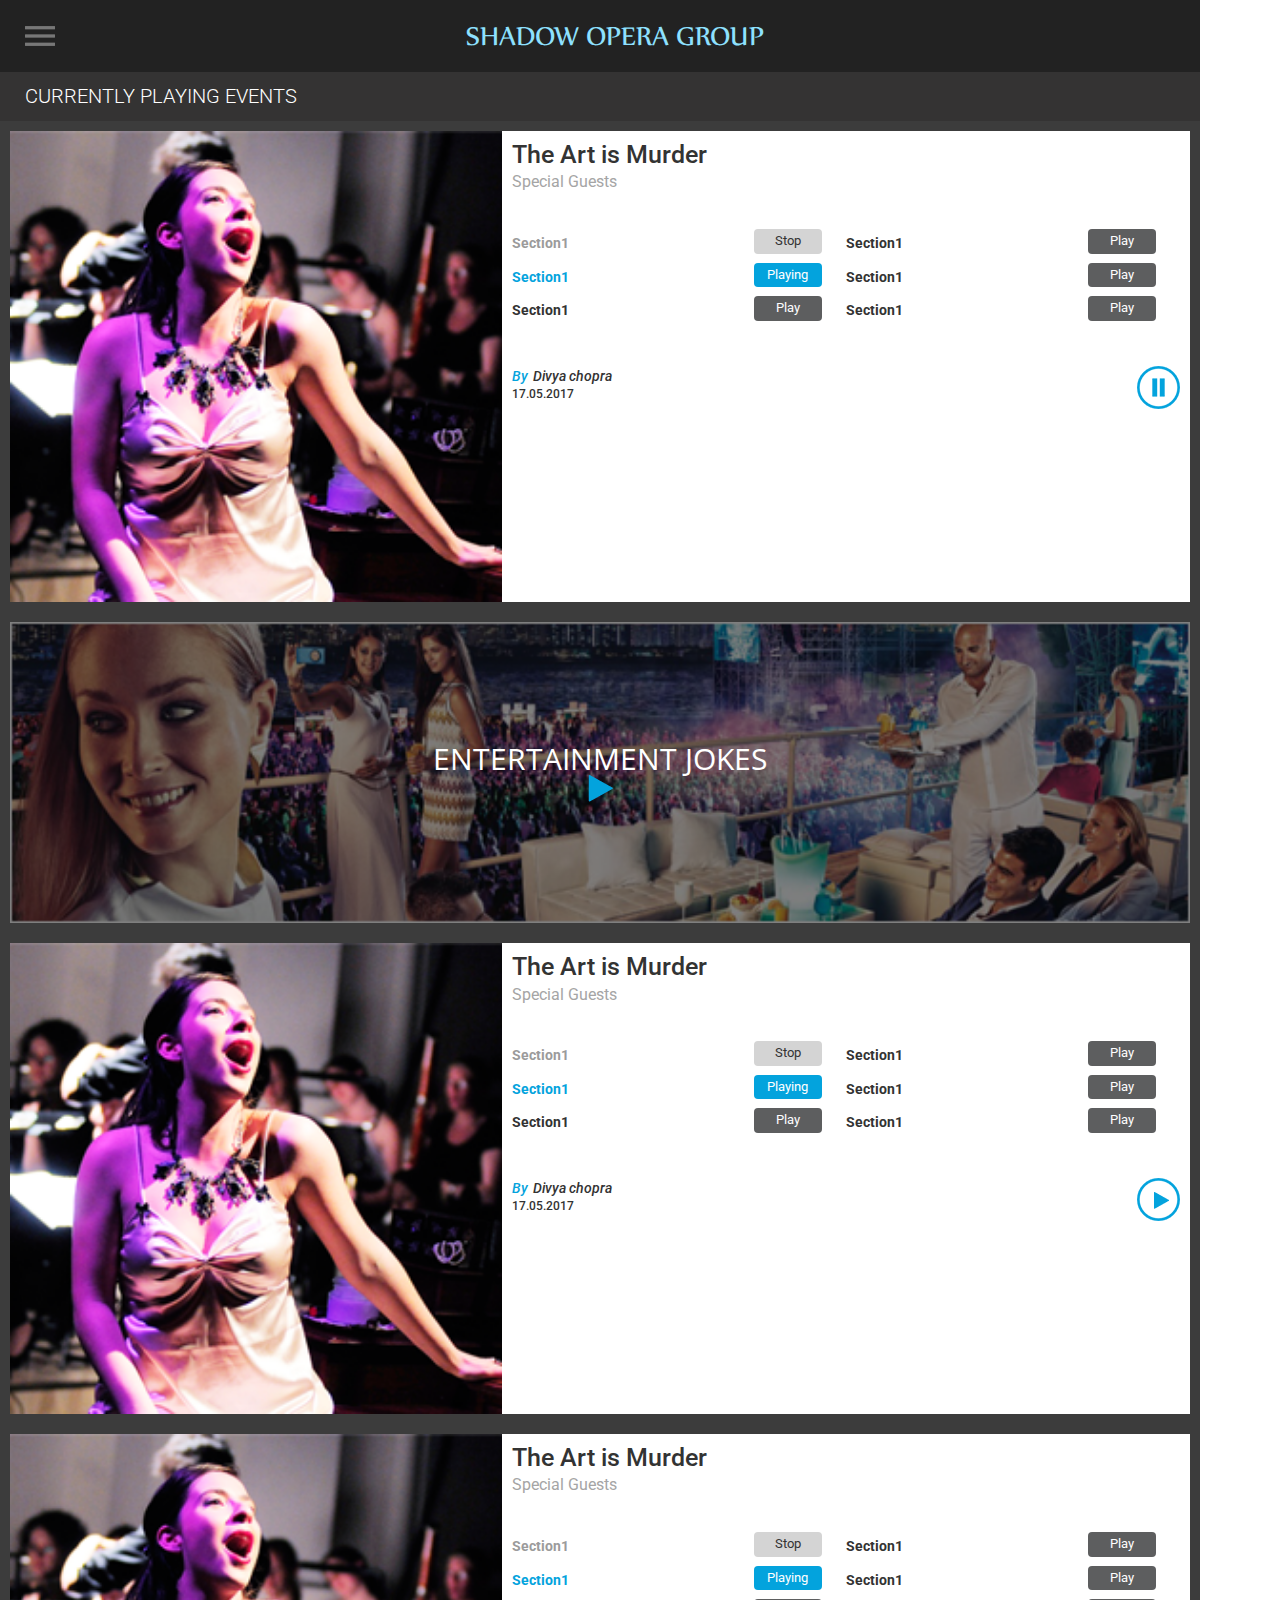
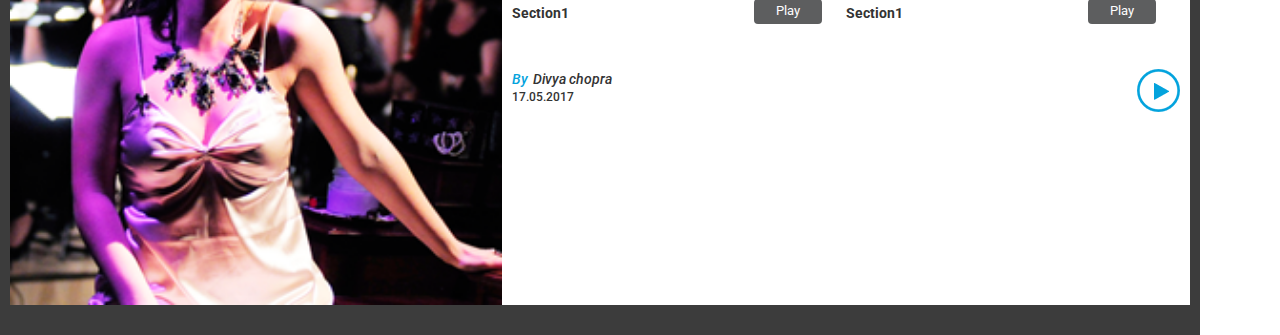
<file: 5_no_use.html>
<!DOCTYPE html>
<html lang="en">
  <head>
    <meta charset="utf-8">
    <meta http-equiv="X-UA-Compatible" content="IE=edge">
    <meta name="viewport" content="width=device-width, initial-scale=1">
<title>Shadow Opera Group</title>

<link href="css/bootstrap.min.css" type="text/css" rel="stylesheet" />
<link href="css/style.css" type="text/css" rel="stylesheet" />
<script src="js/jquery.min.js"></script>
<script src="js/bootstrap.min.js"></script>
<script>
jQuery(document).ready(function(){
    jQuery(".header-menu").click(function(){
        jQuery(this).toggleClass("toggled");
    });
});
</script>
  </head>
  <body>
<div class="wrapper">
<header>

<div class="header-top">
<div class="header-menu">
<div class="menubox"><img src="images/menu-icon.png"></div>

  <ul class="afterclieckshow">
    <li><a href="1.html">Home</a></li>
    <li><a href="2.html">Live LYRICS</a></li>
    <li><a href="3.html">Film Audio</a></li>
    <li><a href="4.html">Currently Playing Events</a></li>
	<li><a href="5.html">Admin</a></li>
	<li><a href="6.html">Event Detail Page</a></li>
  </ul>
</div>
Shadow Opera Group</div>

</header>

  <div class="container">
      <div class="row">
	  <div class="page-title">Currently Playing Events</div>
<div class="events-main">
<div class="container">
<div class="events-blocks">
<div class="event-img col-xs-5 col-sm-5">
<img src="images/event1.png"/>
</div>
<div class="event-cnt col-xs-7">
<h1>The Art is Murder</h1>
<h2>Special Guests</h2>
<div class="events-section">

<div class="col-xs-6 entblck stop">
<label>Section1</label>
<div class="button">Stop</div>

</div>
<div class="col-xs-6 entblck play">
<label>Section1</label>
<div class="button">Play</div>
</div>

<div class="col-xs-6 entblck playing">
<label>Section1</label>
<div class="button">Playing</div>
</div>
<div class="col-xs-6 entblck play">
<label>Section1</label>
<div class="button">Play</div>
</div>
<div class="col-xs-6 entblck play">
<label>Section1</label>
<div class="button">Play</div>
</div>
<div class="col-xs-6 entblck play">
<label>Section1</label>
<div class="button">Play</div>
</div>
<div class="evt-ftr">
<div class="col-xs-6 author"><p>By</p> Divya chopra <span>17.05.2017</span></div>
<div class="col-xs-6 current-play"><a href="#"><img class="pull-right" src="images/play.png"/></a></div>
</div>
</div>
</div>
</div>

<div class="entertainment-block">
<div class="entertainment-img"><img src="images/entertainment.png"/></div>
<div class="entertainment-cnt"><h1>Entertainment Jokes</h1>
<a href="#"><img src="images/jokes-play.png"/></a></div>
</div>

<div class="events-blocks">
<div class="event-img col-xs-5 col-sm-5">
<img src="images/event1.png"/>
</div>
<div class="event-cnt col-xs-7">
<h1>The Art is Murder</h1>
<h2>Special Guests</h2>
<div class="events-section">

<div class="col-xs-6 entblck stop">
<label>Section1</label>
<div class="button">Stop</div>

</div>
<div class="col-xs-6 entblck play">
<label>Section1</label>
<div class="button">Play</div>
</div>

<div class="col-xs-6 entblck playing">
<label>Section1</label>
<div class="button">Playing</div>
</div>
<div class="col-xs-6 entblck play">
<label>Section1</label>
<div class="button">Play</div>
</div>
<div class="col-xs-6 entblck play">
<label>Section1</label>
<div class="button">Play</div>
</div>
<div class="col-xs-6 entblck play">
<label>Section1</label>
<div class="button">Play</div>
</div>
<div class="evt-ftr">
<div class="col-xs-6 author"><p>By</p> Divya chopra <span>17.05.2017</span></div>
<div class="col-xs-6 current-play"><a href="#"><img class="pull-right" src="images/event-play.png"/></a></div>
</div>
</div>
</div>
</div>

<div class="events-blocks">
<div class="event-img col-xs-5 col-sm-5">
<img src="images/event1.png"/>
</div>
<div class="event-cnt col-xs-7">
<h1>The Art is Murder</h1>
<h2>Special Guests</h2>
<div class="events-section">

<div class="col-xs-6 entblck stop">
<label>Section1</label>
<div class="button">Stop</div>

</div>
<div class="col-xs-6 entblck play">
<label>Section1</label>
<div class="button">Play</div>
</div>

<div class="col-xs-6 entblck playing">
<label>Section1</label>
<div class="button">Playing</div>
</div>
<div class="col-xs-6 entblck play">
<label>Section1</label>
<div class="button">Play</div>
</div>
<div class="col-xs-6 entblck play">
<label>Section1</label>
<div class="button">Play</div>
</div>
<div class="col-xs-6 entblck play">
<label>Section1</label>
<div class="button">Play</div>
</div>
<div class="evt-ftr">
<div class="col-xs-6 author"><p>By</p> Divya chopra <span>17.05.2017</span></div>
<div class="col-xs-6 current-play"><a href="#"><img class="pull-right" src="images/event-play.png"/></a></div>
</div>
</div>
</div>
</div>

</div>
</div>
	  </div>
  </div>

</div>


  </body>
</html>
</file>
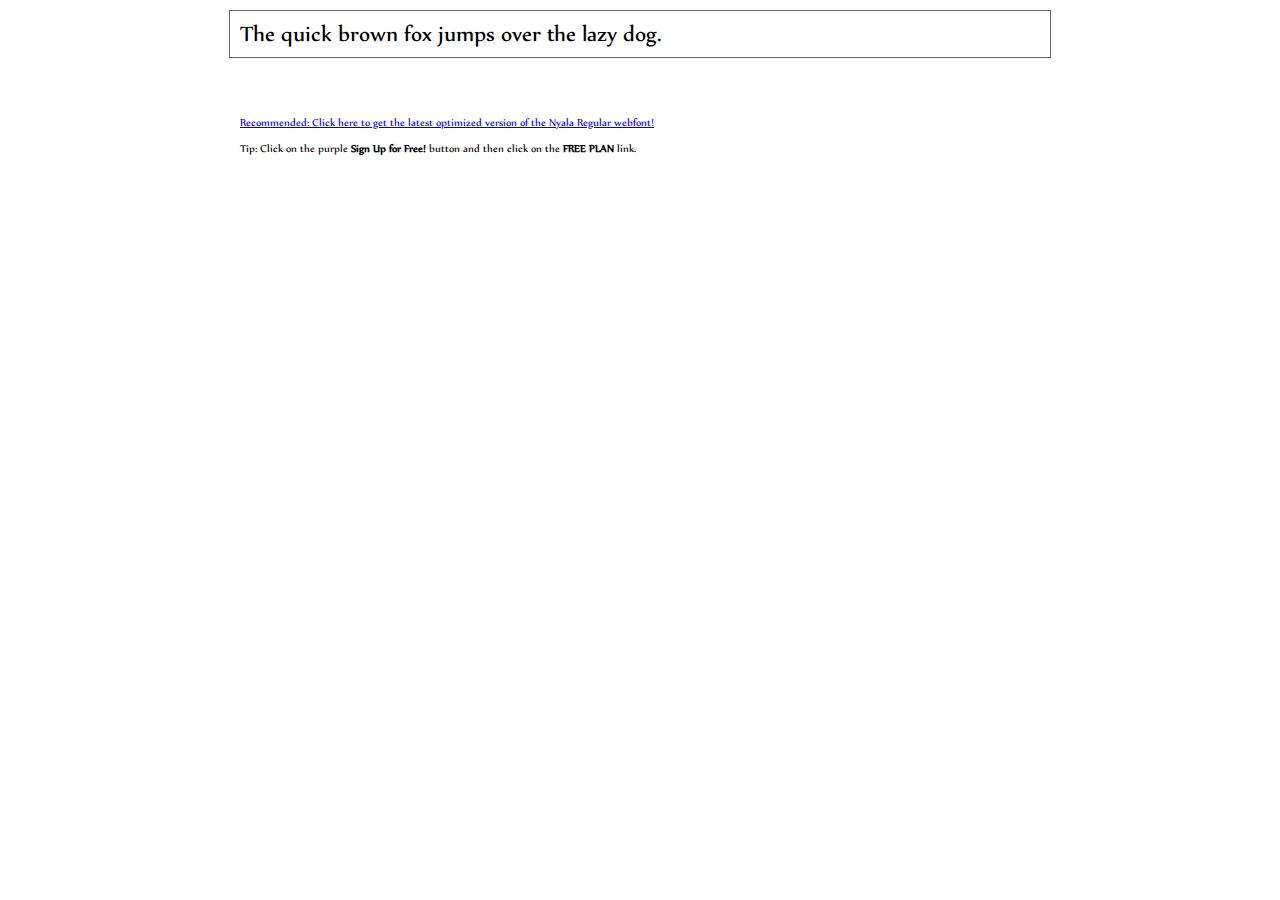
<file: fonts/nyala_0 (1)/demo.html>
<!DOCTYPE html PUBLIC "-//W3C//DTD XHTML 1.0 Transitional//EN" "http://www.w3.org/TR/xhtml1/DTD/xhtml1-transitional.dtd">
<html xmlns="http://www.w3.org/1999/xhtml">
<head>
	<meta http-equiv="Content-Type" content="text/html; charset=utf-8" />
	<title>@font-face Demo</title>
	<link rel="stylesheet" href="fonts.css" type="text/css" charset="utf-8" />
	<style type="text/css">
	body {
		background-color:white;
		font-family:Verdana,Tahoma,Arial,Sans-Serif;
		color:black;
		font-size:12px;
	}

	.demo
	{
		font-family:'Conv_nyala_0',Sans-Serif;
		width:800px;
		margin:10px auto;
		text-align:left;
		border:1px solid #666;
		padding:10px;
	}

	.hint
	{
		font-family:'Conv_nyala_0',Sans-Serif;
		width:800px;
		margin:10px auto;
		text-align:left;
		border:1px;
		padding:10px;
	}
	</style>
</head>
<body>
	<div class="demo" style="font-size:25px">
		The quick brown fox jumps over the lazy dog.
	</div>


	<br>
	<br>
	<div class="hint">
		<a href="http://www.fonts.com/font/microsoft-corporation/nyala/regular/web-font?SiteId=64">Recommended: Click here to get the latest optimized version of the Nyala Regular webfont!</a><br /><br />
		Tip: Click on the purple <strong>Sign Up for Free!</strong> button and then click on the <strong>FREE PLAN</strong> link.
	</div>
</body>
</html>
</file>
<file: css/style.css>
﻿@import url('https://fonts.googleapis.com/css?family=Roboto:100,300,400,400i,500,700,900');
@import url(http://fonts.googleapis.com/css?family=Open+Sans:400,300,300italic,400italic,600,600italic,700,700italic,800,800italic);

@font-face {
	font-family: 'Conv_nyala_0';
	src: url('../fonts/nyala_0.eot');
	src: local('☺'), url('../fonts/nyala_0.woff') format('woff'), url('../fonts/nyala_0.ttf') format('truetype'), url('../fonts/nyala_0.svg') format('svg');
	font-weight: normal;
	font-style: normal;
}


*{ margin:0px; padding:0px;}
a{ text-decoration:none;}
img{border:none; max-width:100%; height:auto;}
.clr{ clear:both; margin:0px; padding:0px;}
h1,h2,h3,h4,h5,h6,h7,p,span{ margin:0px; padding:0px;}
body {margin: 0; padding: 0; font-family: 'Roboto', sans-serif !important; }
.wrapper {
    max-width: 1200px;
    margin: 0 auto;
    width: 100%;
	float:left;
}
.pro-gram-box .film-content label{ display:none;}
.prog_txt {
      font-size: 14px;
    color: #cbcbcb;
    font-style: italic;
    font-family: 'Roboto', sans-serif;
   
}


.pro-gram-box .filmaudio {
    background: none;
}

.lyrics-main{ display:none;}
body.livelyrics {
    BACKGROUND: #222222;
}
.livepagecnt .page-title {
    display: none;
}
.playvideobox {
    margin-bottom: 30px;
}
.playtextbox {
    margin-top: 0px;
    float: left;
    width: 65%;
	    font-size: 14px;
    color: #cbcbcb;
    font-style: italic;
    font-family: 'Roboto', sans-serif;
}
.playimgbox {
    float: left;
    width: 32%;
    margin-right: 0px;
}
.playermainpage{    background: #535353;}
.playermainpage p {
    font-family: 'Roboto', sans-serif;
    font-size: 15px;
    color: #fff;
    font-weight: normal;
}
header {
    background: #222222;
    padding: 14px 25px;
	position:relative;
}
.header-top {
	font-family: 'Conv_nyala_0';
    text-align: center;
    color: #8ee1ff;
    font-size: 31px;
    text-transform: uppercase;
	
}
.menubutton {
    float: left;
    background: none;
    border: none;
}
.wrapper .container {
    width: 100%;
	float:left;
}
.page-title {
    background: #343333;
    color: #fff;
    padding: 10px 25px;
    font-size: 20px;
    text-transform: uppercase;
    font-weight: 300;
}
.afterclieckshow li a:hover {
    background: #343333;
	text-decoration:none;
}
.header-top ul.dropdown-menu {
    top: 34px;
}
.fp-block img {
    width: 100%;
}
.first-phase {
    padding: 15px;
}
.fp-block {
    margin-bottom: 15px;
    width: 100%;
    float: left;
	 position: relative;
}
.fpblock-img {
    position: relative;
}
.fpblock-btn {
    position: absolute;
   left:50%;
   top:50%;
   width: 100%;
    transform:translate(-50%,-50%);
	-moz-transform:translate(-50%,-50%);
	-ms-transform:translate(-50%,-50%);
	-o-transform:translate(-50%,-50%);
	-webkit-transform:translate(-50%,-50%);
    text-align: center;
  
}
a.fp-button {
    background: #333;
    font-size: 28px;
    color: #fff;
    text-transform: uppercase;
    padding: 9px 36px;
    border-radius: 5px;
    font-family: 'Conv_nyala_0';
	letter-spacing: 1px;
	border: 2px solid #fff;
}
.programbtn a.fp-button {
    background: #ff673a;
    color: #fff;
}
a.fp-button.flm {
    background: #02a7e3;
    color: #fff;
    
}
a.fp-button:hover {
    text-decoration: none;
    background: #e1f7ff;
    color: #000;
}
.live-lyrics {
    background: #222222;
    padding: 12px 20px;
    float: left;
    width: 100%;
}
.live-lyricscontainer h2#director {
    display: none;
}
.live-lyricscontainer label#composer {
    display: none;
}
.lyrics-left {
    float: left;
    width: auto;
}	
.lyrics-right {
    width: auto;
    float: right;
}
.live-lyricscontainer {
	    float: left;
    width: 100%;
}

.live-lyrics h1 {
    margin: 0px;
    color: #fff;
    //font-size: 18px;
    font-weight: normal;
	font-family: 'Conv_nyala_0';
}
.live-lyrics h2 {
    margin: 0px;
    color: #fff;
   // font-size: 13px;
    font-weight: normal;
	text-transform:uppercase;
	    margin-top: 6px;
		    font-family: 'Open Sans', sans-serif;
}
.lyrics-main {
    float: left;
    width: 100%;
    border-bottom: 1px solid #5f5f5f;
    padding-bottom: 9px;
	    margin-bottom: 5px;
}
.live-lyrics .paragraph {
    margin-top: 0px;
    float: left;
    width: 100%;
    padding-top: 12px;
}
.live-lyrics .paragraph p {
    text-align: center;
    margin-bottom: 10px;
}
.lyrics-right span {
    font-size: 12px;
    font-weight: normal;
    float: right;
    color: #8ee1ff;
    font-style: italic;
    font-family: 'Open Sans', sans-serif;
}
.lyrics-right label {
    font-size: 11px;
    font-weight: 300;
    margin: 0px;
    color: #fff;
    text-transform: uppercase;
    font-family: 'Open Sans', sans-serif;
    width: 100%;
	text-align:right;
}
.filmaudio {
    background: #535353;
	float:left;
	width:100%;
}
.film-main {
    padding: 20px 0px;
    border-bottom: 1px solid #333;
	width:100%;
	float:left;
}
.active-play {
    background: #e1f7ff;
}
body .active-play h1, body .active-play span, body .active-play p, body .active-play label{ color:#000;}
.film-main .film-content {
    color: #fff;
}
.menubox img {
    float: left;
	
}
.paragraph{
    color: #fff;
    font-size: 18px;
    margin-top: 20px;
    font-weight: 300;
    font-family: 'Open Sans', sans-serif;
}
.paragraph {
    margin-top: 15px;
    float: left;
    width: 100%;
}
.film-img img {
    width: 100%;
}	
.lyrics-right{ text-align:right;  padding:0px;}
.film-content h1 {
    font-size: 20px;
    font-family: 'Roboto', sans-serif;
    font-weight: normal;
    margin-bottom: 0px;
}
.lyrics-right span{  margin:0px!important; text-align:right; float:none;}

.film-content h1 a{ color:#fff;}
.film-content p {
    font-size: 14px;
    color: #cbcbcb;
    font-style: italic;
    font-family: 'Roboto', sans-serif;
	padding:8px 0;
}
.film-content span {
    font-size: 15px;
    color: #fff;
    font-style: italic;
    font-family: 'Roboto', sans-serif;
}
.film-content label {
    float: left;
    width: 100%;
    color: #8ee1ff;
    font-weight: normal;
    font-size: 13px;
    margin: 0;
	padding-top:10px;
}
.film-action {
	padding:23px 0px 0px 0px;
	text-align:center;
}
.film-content {
    padding: 0px;
}
.header-menu {
    float: left;
}
.header-menu.toggled ul.afterclieckshow {
    display: block;
}
.menubox {
    position: relative;
    margin-top: 12px;
	    float: left;
    cursor: pointer;
}
ul.afterclieckshow {
    position: absolute;
    width: 100%;
    left: 0;
    background: #626262;
    padding: 0px ;
    margin-top: 56px;
	z-index: 999;
}
.afterclieckshow a {
    color: #fff;
    font-family: 'Roboto', sans-serif;
    font-size: 15px;
    text-transform: uppercase;
    float: left;
    width: 100%;
    padding: 11px 26px;
    font-weight: 400;
    border-bottom: 1px solid #868686;
	
}
.afterclieckshow li {
    list-style: none;
    text-align: left;
}	
.afterclieckshow{ display:none;}
.events-blocks {
    background: #3c3c3c;
    padding: 0px;
    float: left;
    width: 100%;
    background: #fff;
}
.event-img {
    padding: 0px;
}
.event-img img {
    width: 100%;
}
.event-cnt {
    padding: 10px;
}	
.events-main .container {
    padding: 10px;
    background: #3c3c3c;
}
.event-cnt h1 {
    font-size: 25px;
}
.event-cnt h2 {
    font-size: 16px;
    color: #a5a5a5;
    font-weight: normal;
    margin-top: 5px;
}
.events-section {
    float: left;
    width: 100%;
    margin-top: 10px;
}
.entblck label {
    float: left;
    margin-right: 0px;
    margin-bottom: 0px;
    margin-top: 4px;
}
.events-rightbll {
    float: left;
    width: 100%;
    margin-bottom: 5px;
}
body .playing .button{
    background: #03a3dd;
    color: #fff;
}
body .play .button{
    background: #5d5e5f;
    color: #fff;
}

.entblck .button {
    float: right;
    background: #d4d4d4;
    padding: 3px 0px;
    border-radius: 4px;
    font-size: 13px;
    width: 68px;
    text-align: center;
    margin-right: 24px;
}
.entblck {
    padding-left: 0px;
    padding-right: 0px;
    margin-bottom: 9px;
}
.playing label {
    color: #03a3dd;
}
.evt-ftr {
    margin-top: 36px;
    float: left;
    width: 100%;
}
.current-play {
    padding-right: 0px;
}
.evt-ftr .author {
    padding-left: 0px;
    font-weight: 500;
    font-style: italic;
    font-size: 14px;
}
.author p {
    float: left;
    margin-right: 5px;
    color: #03a3dd;
    font-weight: 500;
}
.author span {
    font-size: 12px;
    font-style: normal;
    width: 100%;
    float: left;
}
.stop label {
    color: #9b9b9b;
}

.events-blocks {
    margin-bottom: 20px;
}
.entertainment-block {
    float: left;
    width: 100%;
    margin-bottom: 20px;
    position: relative;
}
.entertainment-img {
    position: relative;
}
.entertainment-cnt {
    position: absolute;
    left: 50%;
    top: 50%;
    width: 100%;
    transform: translate(-50%,-50%);
    text-align: center;
    text-transform: uppercase;
    
}
.entertainment-img img {
    width: 100%;
   
}
.entertainment-cnt h1 {
    font-weight: normal;
    font-family: 'Open Sans', sans-serif;
	color:#fff;
	font-size: 30px;
}


a.backbtn {
    margin-right: 10px;
}
.film-action a {
    width: 50%;
    float: left;
}
.events-section {

    margin-top: 38px;
}

.player_det{ padding:20px 0; width:100%;}.audio_wrapper{ width:100%; padding:20px 0 0 0;}
audio{ width:100%;}

.prodetailmain .filmaudio {
    color: #fff;
}
.prodetailmain .filmaudio {
    background: #fff;
}
.prodetailmain p img {
    float: left;
    margin: 0px 10px 0px 0px;
}
.prodetailmain p {
    color: #000;
    float: left;
    width: 100%;
	 margin-top: 10px;
}
.video {
    float: left;
    width: 100%;
    margin-top: 20px;
}
.progr-det {
    padding-top: 19px;
}
.directed_by {
    color: #000;
    font-size: 18px;
    margin-bottom: 0;
    font-weight: 500;
}


/**Responsive css start here**/

.active-play .prog_txt{ color:#000;}
@media (min-width: 700px) and (max-width: 767px) {
body .events-section {
    margin-top: 22px;
}
}

@media (min-width: 601px) and (max-width: 767px) {
.header-top {
    font-size: 24px;
}		
.entblck .button {
    margin-right: 2px;
}	
.events-section {

    margin-top: 8px;
}
.evt-ftr {
    margin-top: 10px;

}
}
@media (min-width: 430px) and (max-width: 600px) {
.header-top {
    font-size: 24px;
}	
.entblck .button {
    margin-right: 2px;
}		
.event-cnt {    width: 70%;}
.event-img {   width: 30%;}
.evt-ftr {    margin-top: 0px;}
.event-cnt h1 {
    font-size: 19px;
}
.event-cnt h2 {
    font-size: 14px;
    margin-top: 1px;
}
.entblck {
    margin-bottom: 0px;
}
.current-play a img {
    width: 18%;
}
.evt-ftr .author {
    font-size: 12px;
}
.event-cnt {
    padding-top: 5px;
}
.entblck .button{ padding:1px 0px;}
}
@media (min-width: 320px) and (max-width: 480px) {
.newmenumain .navbar-collapse{ top:31px;}	
body .newmenumain .navbar-toggle span.icon-bar {
    height: 2px !important;
    margin-top: 5px;
    width: 23px;

}
body .newmenumain .navbar-nav>li>a {
    font-size: 13px;
    padding: 9px 38px;

}	
.newmenumain .navbar-toggle {
    margin-bottom: 0px;
	    margin-top: 0px !important;
}	
.evt-ftr {
    margin-top: 2px;
}	
	
.header-top {    font-size: 19px;}
.page-title{ font-size:14px;}
a.fp-button {font-size: 16px; padding: 4px 13px;border-radius: 3px;}
.paragraph p {    font-size: 15px;}
.live-lyrics {   padding: 16px 10px;}
.film-content span {    font-size: 12px;}
.film-main {    padding: 10px 0px;}
.first-phase {    padding: 10px;}
.fp-block {   margin-bottom: 10px;}
.paragraph {   margin-top: 0px;}
.film-action{    padding-top: 23px;}
.film-main .film-content {
    line-height: 18px;
}
.menubox img {
    width: 80%;
}
.menubox {
    margin-top: 8px;
}

ul.afterclieckshow{ margin-top:38px;}

}
@media screen and (max-width: 600px) {
	.film-main .film-content {

    line-height: normal;
}
.events-section {
    margin-top: 7px;
}
}
@media screen and (max-width: 429px) {
.event-cnt {
    width: 100%;
}
.event-img {
    width: 100%;
}

}
@media screen and (max-width: 400px) {
.entertainment-cnt h1 {
    font-size: 21px;
}
.lyrics-left, .lyrics-right {
    margin-top:0px;
	 margin-bottom:0px;
}

.entblck .button {
    margin-right: 5px;
}
.lyrics-right label{ text-align:left;}
.lyrics-right span{ text-align:left;}
}


/*Nav Css start here*/
.navbar-header {
  float: none;
}
.navbar-toggle {
  display: block;
}
.navbar-collapse.collapse {
  display: none!important;
}
.navbar-nav {
  float: none!important;
}
.navbar-nav>li {
  float: none;
}
.navbar-collapse.collapse{ overflow:hidden!important}
.navbar-collapse.collapse.in{
  display:block !important;
}
.navbar-collapse{
    position: absolute;
    left: 0px;
    top: 43px;
    padding: 0px;
    background: #626262;
    z-index: 99;
    width: 100%;
    text-align: left;
	height:auto!important
}
.navbar-collapse{ padding:0px;}

.navbar-inverse{ border:none; background-color:transparent; margin:0px; min-height:auto;}



header.newmenumain {
    float: left;
    width: 100%;
}

.newmenumain .navbar-toggle {
    float: left;
    margin-left: 25px;
    border: none;
       padding: 6px 0px;
    margin-top: 7px;
}
.newmenumain .navbar-toggle:hover {
    background: none;
}
.newmenumain .navbar-toggle:hover span.icon-bar {background: #fff;} 
.newmenumain .navbar-toggle span.icon-bar {
    height: 3px !important;
    margin-top: 6px;
    width: 28px;
    border-radius: 0px;
    background: #707070;
}
.newmenumain .header-menu {
    float: left;
    width: 100%;
}
header.newmenumain {
    padding: 15px 0px 15px;
    z-index: 999999999 !important;
    top: 0px;
    width: 100%;
    float: left;
}


.newmenumain .navbar-nav>li>a{
    color: #fff;
    font-family: 'Roboto', sans-serif;
    font-size: 15px;
    text-transform: uppercase;
    float: left;
    width: 100%;
    padding: 11px 26px;
    font-weight: 400;
    border-bottom: 1px solid #868686;
}
.newmenumain ul.nav.navbar-nav {
    margin-top: 0;
    margin-bottom: 0px;
}
</file>
<file: fonts/nyala_0 (1)/fonts.css>
/** Generated by FG **/
@font-face {
	font-family: 'Conv_nyala_0';
	src: url('fonts/nyala_0.eot');
	src: local('☺'), url('fonts/nyala_0.woff') format('woff'), url('fonts/nyala_0.ttf') format('truetype'), url('fonts/nyala_0.svg') format('svg');
	font-weight: normal;
	font-style: normal;
}
</file>
